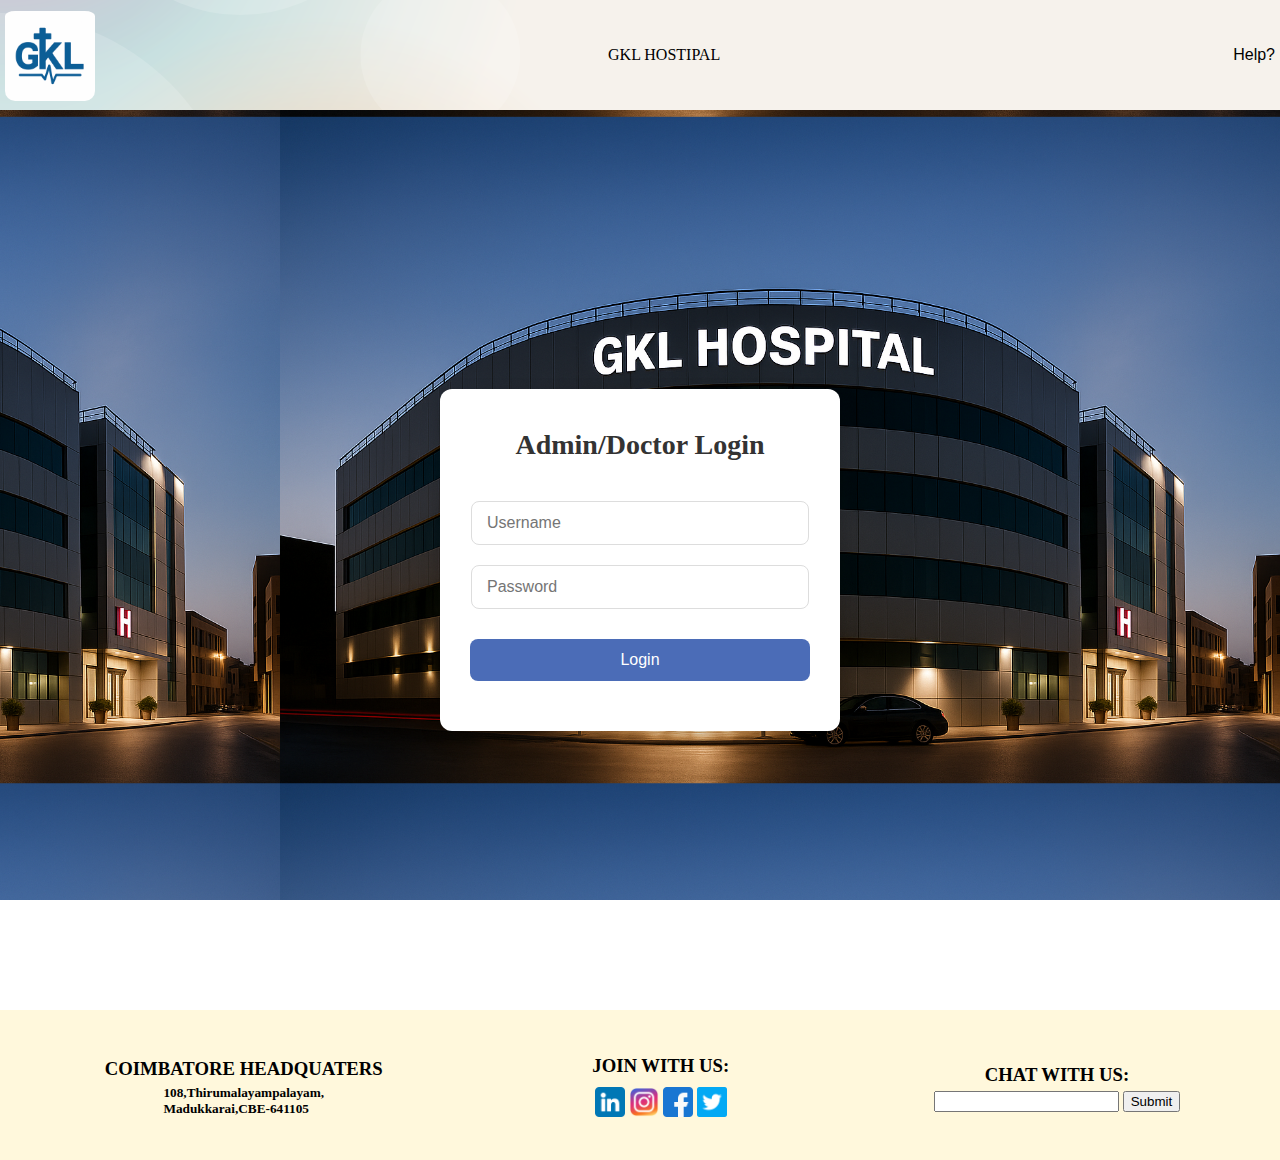
<file: index.html>
<!DOCTYPE html>
<html lang="en">

<head>
    <meta charset="UTF-8">
    <meta name="viewport" content="width=device-width, initial-scale=1.0">
    <title>Login page</title>
    <link rel="shortcut icon" href="./images/login.png" type="image/x-icon">
    <link rel="stylesheet" href="index.css">
    <script src="./index.js">
    </script>

</head>

<body>
    <header>
        <section>
            <div id="navbar">
                <img src="./images/prapthi-clinic.ico" alt="logo" />
            </div>
            <p>GKL HOSTIPAL</p>
            <a href="">Help?</a>
            </div>
        </section>
    </header>
    <main class="main">
        <div class="container">
            <div class="login-form">
                <h1>Admin/Doctor Login</h1>
                <h4 id="message"></h4>
                <form>
                    <input type="text" id="usernames" name="username" placeholder="Username">
                    <input type="password" id="passwords" name="password" placeholder="Password">
                    <input type="button" onclick="log()" id="button" value="Login">
                </form>
            </div>
        </div>
    </main>
    <footer>
        <div>
            <h3>COIMBATORE HEADQUATERS</h3>
            <h5>108,Thirumalayampalayam, <br>
                Madukkarai,CBE-641105</h5>
        </div>
        <div class="join">
            <h3>JOIN WITH US:</h3>
            <div>
                <a href="linked in"><img src="./images/linkedin.png" alt="linked in"></a>
                <a href="instagram"><img src="./images/instagram.png" alt="instagram"></a>
                <a href="facebook"><img src="./images/facebook.png" alt="facebook"></a>
                <a href="twiter"><img src="./images/twitter.png" alt="twiter"></a>
            </div>
        </div>
        <div>
            <h3>CHAT WITH US:</h3>
            <input type="text">
            <button type="button">Submit</button>
        </div>
    </footer>
</body>
<script>
    function add() { document.querySelector('.add').style.display = 'block'; }
    function sub() { document.querySelector('.add').style.display = 'none'; }
    function back() { document.querySelector('.add').style.display = 'none'; }
</script>
</html>
</file>
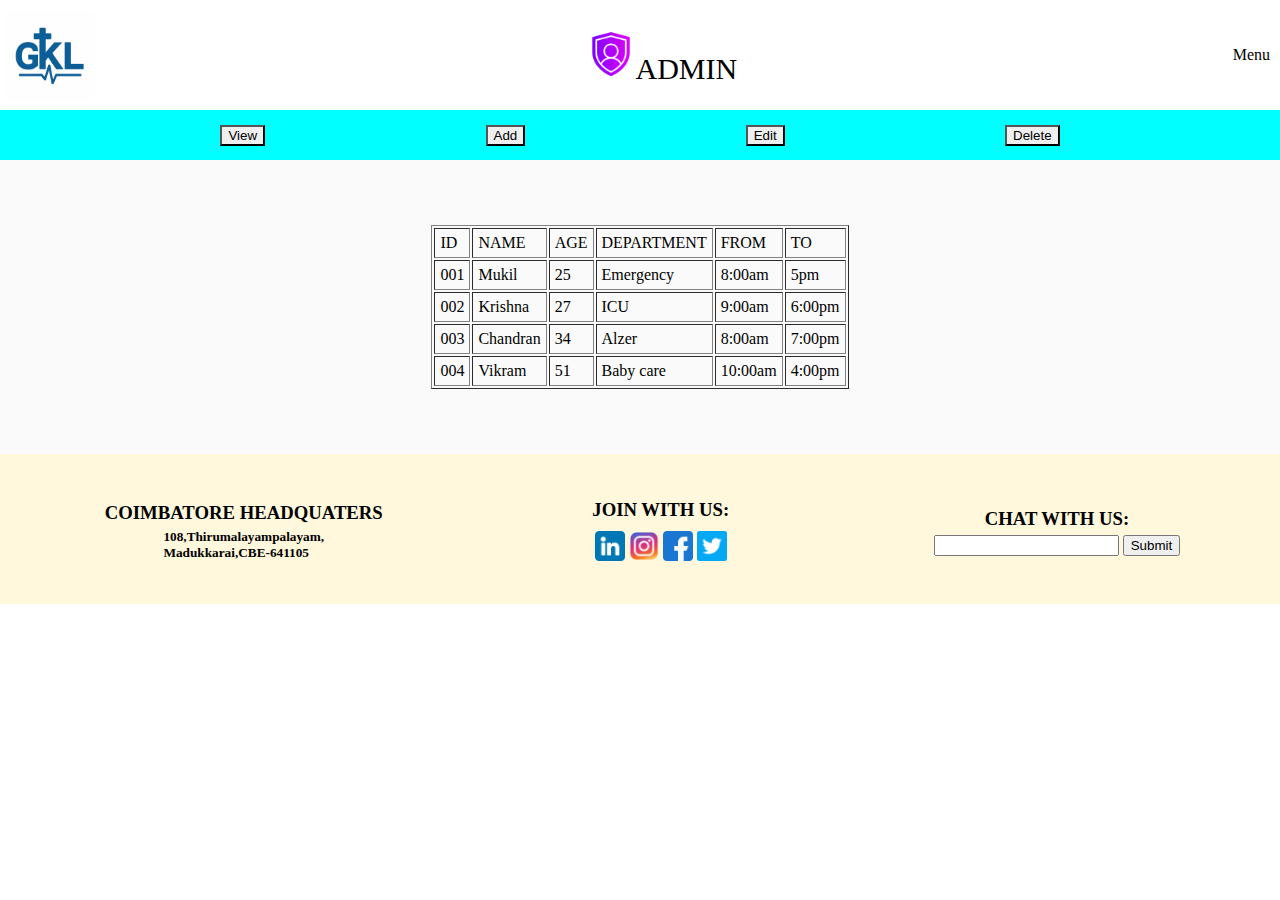
<file: Admin_page/admin.html>
<!DOCTYPE html>
<html lang="en">

<head>
    <meta charset="UTF-8">
    <meta name="viewport" content="width=device-width, initial-scale=1.0">
    <title>Admin page</title>
    <link rel="stylesheet" href="admin.css">
    <link rel="shortcut icon" href="../images/protection.png" type="image/x-icon/gif">
</head>

<body>
    <header>
        <section>
            <div id="navbar">
                <img src="../images/prapthi-clinic.ico" alt="logo" />
            </div>

            <p><img class="security" src="../images/protection.png" alt="security">ADMIN</p>
            
            <div>
                <a href="">Menu 
                    <ul class="dropdown">
                        <li><a href="../Doctor's_page/doctor.html">Doctors details</a></li>
                        <li><a href="../Nurse_page/nurse.html">Nurse details</a></li>
                        <li><a href="">Resepection details</a></li>
                        <li><a href="#">Department</a></li>
                        
                    </ul> 
                </a>
            </div>
            </div>
        </section>
    </header>
    <div class="buttons">
        <div><input type="button" value="View"></div>
        <div><input type="button" value="Add" onclick="add()"></div>
        <div><input type="button" value="Edit"></div>
        <div><input type="button" value="Delete"></div>
    </div>

    <!-- displaying table -->
    <div class="table_cointainer">
        <table border="1px">
            <tr>
                <td>ID</td>
                <td>NAME</td>
                <td>AGE</td>
                <td>DEPARTMENT</td>
                <td>FROM</td>
                <td>TO</td>
            </tr>
            <tr>
                <td>001</td>
                <td>Mukil</td>
                <td>25</td>
                <td>Emergency</td>
                <td>8:00am</td>
                <td>5pm</td>
            </tr>
            <tr>
                <td>002</td>
                <td>Krishna</td>
                <td>27</td>
                <td>ICU</td>
                <td>9:00am</td>
                <td>6:00pm</td>
            </tr>
            <tr>
                <td>003</td>
                <td>Chandran</td>
                <td>34</td>
                <td>Alzer</td>
                <td>8:00am</td>
                <td>7:00pm</td>
            </tr>
            <tr>
                <td>004</td>
                <td>Vikram</td>
                <td>51</td>
                <td>Baby care</td>
                <td>10:00am</td>
                <td>4:00pm</td>
            </tr>
        </table>
    </div>

    <!-- detail collecting table -->
    <div class="add">
        <table>
            <tr>
                <td><label for="id">ID</label></td>
                <td><input type="number" id=""></td>
            </tr>
            <tr>
                <td><label for="name">Name</label></td>
                <td><input type="text" name="" id=""></td>
            </tr>
            <tr>
                <td><label for="age">Age</label></td>
                <td><input type="number"></td>
            </tr>
            <tr>
                <td><label for="dept">Dept</label></td>
                <td><input type="text"></td>
            </tr>
            <tr>
                <td><label for="from">From</label></td>
                <td><input type="time"></td>
            </tr>
            <tr>
                <td><label for="to">To</label></td>
                <td><input type="time"></td>
            </tr>
            <tr>

                <td>
                    <button class="suback" type="submit" onclick="sub()">Submit</button>
                </td>
                <td>
                    <button class="suback" type="submit" onclick="back()">Back</button>
                </td>
            </tr>
        </table>
    </div>
    <footer>
        <div>
            <h3>COIMBATORE HEADQUATERS</h3>
            <h5>108,Thirumalayampalayam, <br>
                Madukkarai,CBE-641105</h5>
        </div>
        <div class="join">
            <h3>JOIN WITH US:</h3>
            <div>
                <a href="linked in"><img src="../images/linkedin.png" alt="linked in"></a>
                <a href="instagram"><img src="../images/instagram.png" alt="instagram"></a>
                <a href="facebook"><img src="../images/facebook.png" alt="facebook"></a>
                <a href="twiter"><img src="../images/twitter.png" alt="twiter"></a>
            </div>
        </div>
        <div>
            <h3>CHAT WITH US:</h3>
            <input type="text">
            <button type="button">Submit</button>
        </div>
    </footer>

</body>
<script>
    function add() { document.querySelector('.add').style.display = 'block'; }
    function sub() { document.querySelector('.add').style.display = 'none'; }
    function back() { document.querySelector('.add').style.display = 'none'; }
</script>
</html>
</file>
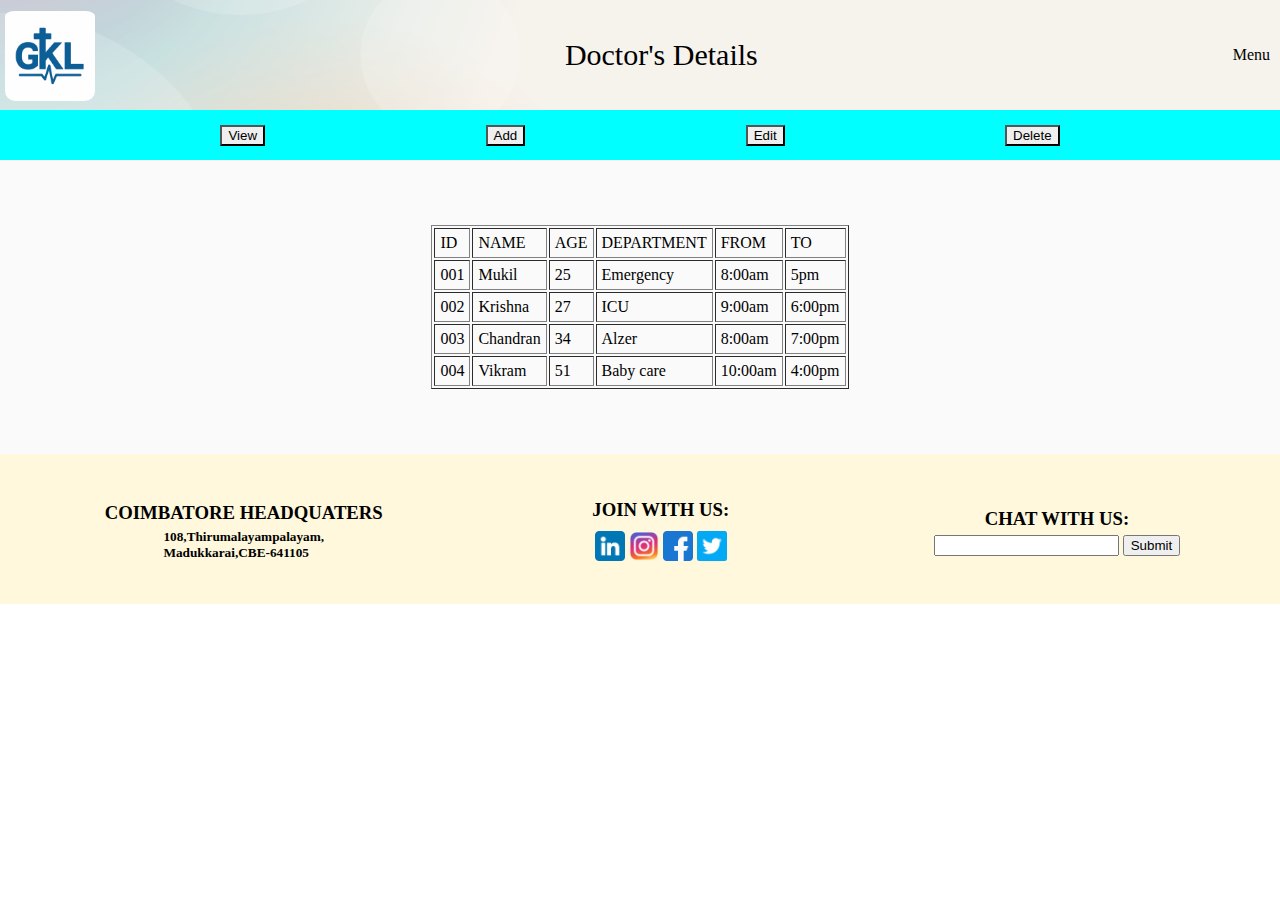
<file: Doctor's_page/doctor.html>
<!DOCTYPE html>
<html lang="en">

<head>
    <meta charset="UTF-8">
    <meta name="viewport" content="width=device-width, initial-scale=1.0">
    <title>Doctor page</title>
    <link rel="stylesheet" href="doctor.css">
    <link rel="shortcut icon" href="../images/doctor.png" type="image/x-icon">
</head>

<body>
    <header>
        <section>
            <div id="navbar">
                <img src="../images/prapthi-clinic.ico" alt="logo" />
            </div>
            <p>Doctor's Details</p>
            <div>
                <a href="">Menu 
                    <ul class="dropdown">
                        <li><a href="../Nurse_page/nurse.html">Nurse details</a></li>
                        <li><a href="">Resepection details</a></li>
                        <li><a href="">Department</a></li>
                    </ul> 
                </a>
            </div>
            </div>
        </section>
    </header>
    <div class="buttons">
        <div><input type="button" value="View"></div>
        <div><input type="button" value="Add" onclick="add()"></div>
        <div><input type="button" value="Edit"></div>
        <div><input type="button" value="Delete"></div>
    </div>

    <!-- displaying table -->
    <div class="table_cointainer">
        <table border="1px">
            <tr>
                <td>ID</td>
                <td>NAME</td>
                <td>AGE</td>
                <td>DEPARTMENT</td>
                <td>FROM</td>
                <td>TO</td>
            </tr>
            <tr>
                <td>001</td>
                <td>Mukil</td>
                <td>25</td>
                <td>Emergency</td>
                <td>8:00am</td>
                <td>5pm</td>
            </tr>
            <tr>
                <td>002</td>
                <td>Krishna</td>
                <td>27</td>
                <td>ICU</td>
                <td>9:00am</td>
                <td>6:00pm</td>
            </tr>
            <tr>
                <td>003</td>
                <td>Chandran</td>
                <td>34</td>
                <td>Alzer</td>
                <td>8:00am</td>
                <td>7:00pm</td>
            </tr>
            <tr>
                <td>004</td>
                <td>Vikram</td>
                <td>51</td>
                <td>Baby care</td>
                <td>10:00am</td>
                <td>4:00pm</td>
            </tr>
        </table>
    </div>

    <!-- detail collecting table -->
    <div class="add">
        <table>
            <tr>
                <td><label for="id">ID</label></td>
                <td><input type="number" id=""></td>
            </tr>
            <tr>
                <td><label for="name">Name</label></td>
                <td><input type="text" name="" id=""></td>
            </tr>
            <tr>
                <td><label for="age">Age</label></td>
                <td><input type="number"></td>
            </tr>
            <tr>
                <td><label for="dept">Dept</label></td>
                <td><input type="text"></td>
            </tr>
            <tr>
                <td><label for="from">From</label></td>
                <td><input type="time"></td>
            </tr>
            <tr>
                <td><label for="to">To</label></td>
                <td><input type="time"></td>
            </tr>
            <tr>

                <td>
                    <button class="suback" type="submit" onclick="sub()">Submit</button>
                </td>
                <td>
                    <button class="suback" type="submit" onclick="back()">Back</button>
                </td>
            </tr>
        </table>
    </div>
    <footer>
        <div>
            <h3>COIMBATORE HEADQUATERS</h3>
            <h5>108,Thirumalayampalayam, <br>
                Madukkarai,CBE-641105</h5>
        </div>
        <div class="join">
            <h3>JOIN WITH US:</h3>
            <div>
                <a href="linked in"><img src="../images/linkedin.png" alt="linked in"></a>
                <a href="instagram"><img src="../images/instagram.png" alt="instagram"></a>
                <a href="facebook"><img src="../images/facebook.png" alt="facebook"></a>
                <a href="twiter"><img src="../images/twitter.png" alt="twiter"></a>
            </div>
        </div>
        <div>
            <h3>CHAT WITH US:</h3>
            <input type="text">
            <button type="button">Submit</button>
        </div>
    </footer>
</body>
<script>
    function add() { document.querySelector('.add').style.display = 'block'; }
    function sub() { document.querySelector('.add').style.display = 'none'; }
    function back() { document.querySelector('.add').style.display = 'none'; }
</script>

</html>
</file>
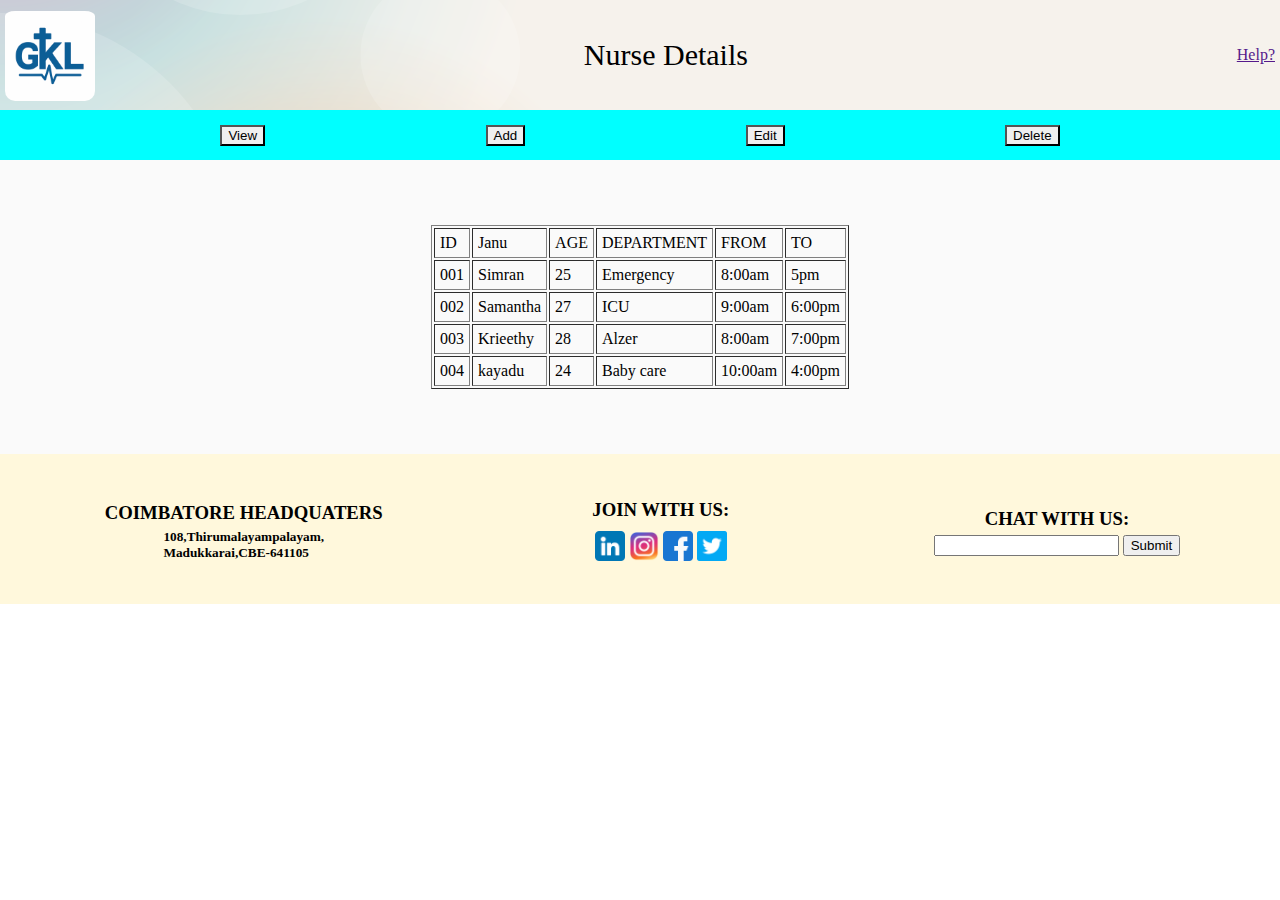
<file: Nurse_page/nurse.html>
<!DOCTYPE html>
<html lang="en">

<head>
    <meta charset="UTF-8">
    <meta name="viewport" content="width=device-width, initial-scale=1.0">
    <title>Nurse page</title>
    <link rel="stylesheet" href="nurse.css">
    <link rel="shortcut icon" href="../images/nurse.png" type="image/x-icon">
</head>

<body>
    <header>
        <section>
            <div id="navbar">
                <img src="../images/prapthi-clinic.ico" alt="logo" />
            </div>
            <p>Nurse Details</p>
            <a href="">Help?</a>
            </div>
        </section>
    </header>
    <div class="buttons">
        <div><input type="button" value="View"></div>
        <div><input type="button" value="Add" onclick="add()"></div>
        <div><input type="button" value="Edit"></div>
        <div><input type="button" value="Delete"></div>
    </div>

    <!-- displaying table -->
    <div class="table_cointainer">
        <table border="1px">
            <tr>
                <td>ID</td>
                <td>Janu</td>
                <td>AGE</td>
                <td>DEPARTMENT</td>
                <td>FROM</td>
                <td>TO</td>
            </tr>
            <tr>
                <td>001</td>
                <td>Simran</td>
                <td>25</td>
                <td>Emergency</td>
                <td>8:00am</td>
                <td>5pm</td>
            </tr>
            <tr>
                <td>002</td>
                <td>Samantha</td>
                <td>27</td>
                <td>ICU</td>
                <td>9:00am</td>
                <td>6:00pm</td>
            </tr>
            <tr>
                <td>003</td>
                <td>Krieethy</td>
                <td>28</td>
                <td>Alzer</td>
                <td>8:00am</td>
                <td>7:00pm</td>
            </tr>
            <tr>
                <td>004</td>
                <td>kayadu</td>
                <td>24</td>
                <td>Baby care</td>
                <td>10:00am</td>
                <td>4:00pm</td>
            </tr>
        </table>
    </div>

    <!-- detail collecting table -->
    <div class="add">
        <table>
            <tr>
                <td><label for="id">ID</label></td>
                <td><input type="number" id=""></td>
            </tr>
            <tr>
                <td><label for="name">Name</label></td>
                <td><input type="text" name="" id=""></td>
            </tr>
            <tr>
                <td><label for="age">Age</label></td>
                <td><input type="number"></td>
            </tr>
            <tr>
                <td><label for="dept">Dept</label></td>
                <td><input type="text"></td>
            </tr>
            <tr>
                <td><label for="from">From</label></td>
                <td><input type="time"></td>
            </tr>
            <tr>
                <td><label for="to">To</label></td>
                <td><input type="time"></td>
            </tr>
            <tr>
                
                <td >
                    <button class="suback" type="submit" onclick="sub()">Submit</button>
                </td>
                <td>
                    <button class="suback" type="submit" onclick="back()">Back</button>
                </td>
            </tr>
        </table>
    </div>
    <footer>
        <div>
            <h3>COIMBATORE HEADQUATERS</h3>
            <h5>108,Thirumalayampalayam, <br> 
                Madukkarai,CBE-641105</h5>
        </div>
        <div class="join">
            <h3>JOIN WITH US:</h3>
            <div>
                <a href="linked in"><img src="../images/linkedin.png" alt="linked in"></a>
                <a href="instagram"><img src="../images/instagram.png" alt="instagram"></a>
                <a href="facebook"><img src="../images/facebook.png" alt="facebook"></a>
                <a href="twiter"><img src="../images/twitter.png" alt="twiter"></a>
            </div>
        </div>
        <div>
            <h3>CHAT WITH US:</h3>
            <input type="text"> 
            <button type="button">Submit</button>
        </div>
    </footer>
</body>
</html>
</file>
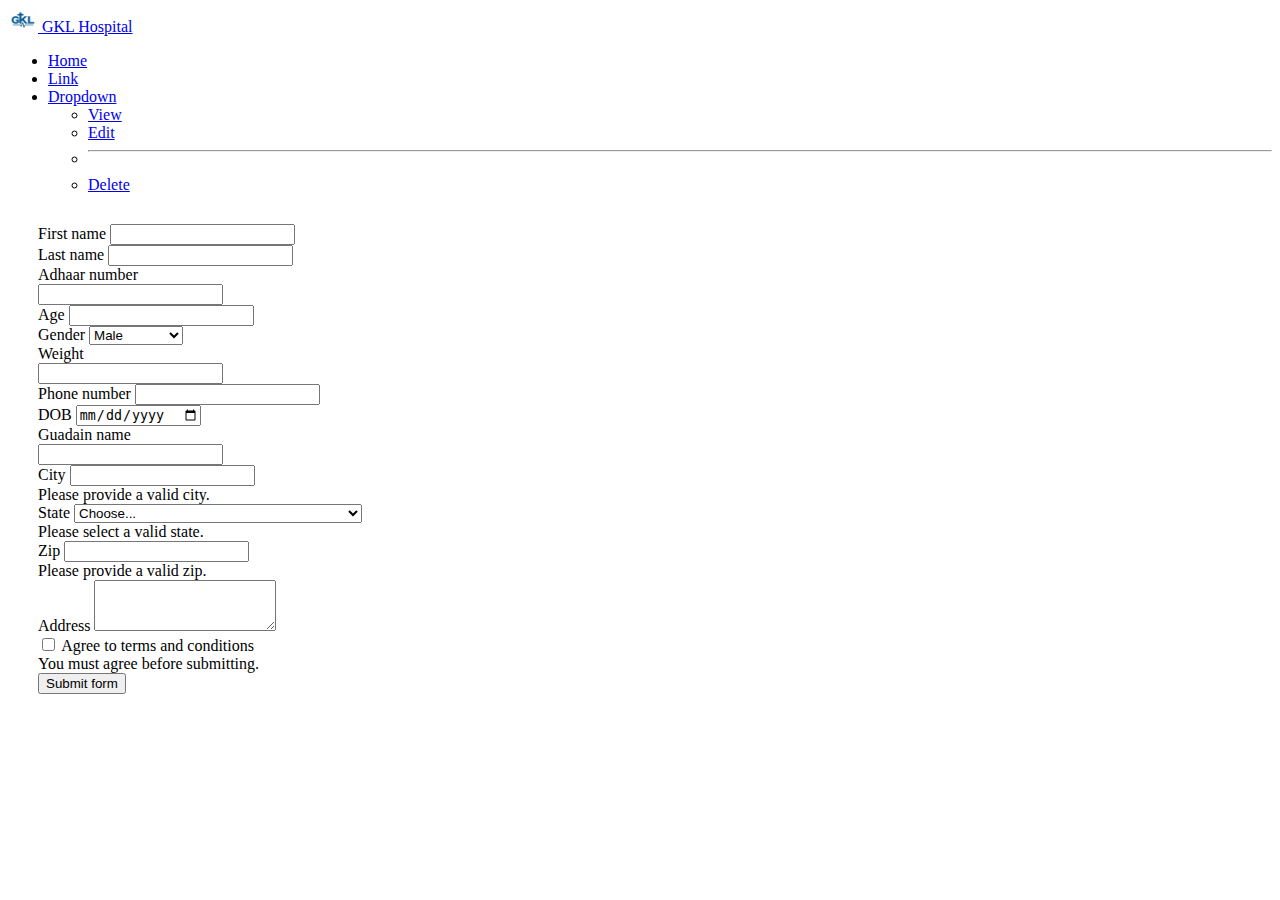
<file: Reception_page/reseption.html>
<!DOCTYPE html>
<html lang="en">

<head>
    <meta charset="UTF-8">
    <meta name="viewport" content="width=device-width, initial-scale=1.0">
    <title>Document</title>
    <link rel="stylesheet" href="reseption.css">
    <link href="https://cdn.jsdelivr.net/npm/bootstrap@5.3.6/dist/css/bootstrap.min.css" rel="stylesheet"
        integrity="sha384-4Q6Gf2aSP4eDXB8Miphtr37CMZZQ5oXLH2yaXMJ2w8e2ZtHTl7GptT4jmndRuHDT" crossorigin="anonymous">
    <script src="https://cdn.jsdelivr.net/npm/bootstrap@5.3.6/dist/js/bootstrap.bundle.min.js"
        integrity="sha384-j1CDi7MgGQ12Z7Qab0qlWQ/Qqz24Gc6BM0thvEMVjHnfYGF0rmFCozFSxQBxwHKO"
        crossorigin="anonymous"></script>
</head>

<body>
    <header>
        <nav class="navbar navbar-expand-lg bg-body-tertiary">
            <nav class="navbar bg-body-tertiary">
                <div class="container-fluid">
                    <a class="navbar-brand" href="#">
                        <img src="../images/prapthi-clinic.ico" alt="Logo" width="30" height="24"
                            class="d-inline-block align-text-top">
                        GKL Hospital
                    </a>
                </div>
            </nav>
            <div class="collapse navbar-collapse" id="navbarSupportedContent">
                <ul class="navbar-nav me-auto mb-2 mb-lg-0">
                    <li class="nav-item">
                        <a class="nav-link active" aria-current="page" href="#">Home</a>
                    </li>
                    <li class="nav-item">
                        <a class="nav-link" href="#">Link</a>
                    </li>
                    <li class="nav-item dropdown">
                        <a class="nav-link dropdown-toggle" href="#" role="button" data-bs-toggle="dropdown"
                            aria-expanded="false">
                            Dropdown
                        </a>
                        <ul class="dropdown-menu">
                            <li><a class="dropdown-item" href="#">View </a></li>
                            <li><a class="dropdown-item" href="#">Edit</a></li>
                            <li>
                                <hr class="dropdown-divider">
                            </li>
                            <li><a class="dropdown-item" href="#">Delete</a></li>
                        </ul>
                    </li>

                </ul>
            </div>
            </div>
        </nav>

    </header>
    <!-- forms line 1 -->
    <section>
        <form class="row g-3 needs-validation" novalidate>
            <div class="col-md-4">
                <label for="validationCustom01" class="form-label">First name</label>
                <input type="text" class="form-control" id="validationCustom01" value="" required>

            </div>
            <div class="col-md-4">
                <label for="" class="form-label">Last name</label>
                <input type="text" class="form-control" id="" value="" required>

            </div>
            <div class="col-md-4">
                <label for="Adhaar" class="form-label">Adhaar number</label>
                <div class="input-group has-validation">
                    <input type="number" class="form-control" id="" aria-describedby="inputGroupPrepend" required>

                </div>
            </div>
            <!-- form line 2 -->
            <div class="col-md-4">
                <label for="" class="form-label">Age</label>
                <input type="text" class="form-control" id="" value="" required>

            </div>
            <div class="col-md-4">
                <label for="" class="form-label">Gender</label>
                <select name="gender" class="form-control" id="">
                    <option value="male">Male</option>
                    <option value="female">Female</option>
                    <option value="transgender">transgender</option>
                </select>
            </div>
            <div class="col-md-4">
                <label for="Adhaar" class="form-label">Weight</label>
                <div class="input-group has-validation">
                    <input type="number" class="form-control" id="#" aria-describedby="inputGroupPrepend" required>

                </div>
            </div>

            <!-- forms line 3 -->
            <div class="col-md-4">
                <label for="Phone number" class="form-label">Phone number</label>
                <input type="number" class="form-control" id="" value="" required>

            </div>
            <div class="col-md-4">
                <label for="Age" class="form-label">DOB</label>
                <input type="date" class="form-control" id="" value="" required>

            </div>
            <div class="col-md-4">
                <label for="Adhaar" class="form-label">Guadain name</label>
                <div class="input-group has-validation">
                    <input type="text" class="form-control" id="" aria-describedby="inputGroupPrepend" required>

                </div>
            </div>
            <div class="col-md-6">
                <label for="" class="form-label">City</label>
                <input type="text" class="form-control" id="" required>
                <div class="invalid-feedback">
                    Please provide a valid city.
                </div>
            </div>
            <div class="col-md-3">
                <label for="validationCustom04" class="form-label">State</label>
                <select class="form-select" id="validationCustom04" required>
                    <option selected disabled value="">Choose...</option>
                    <option value="Tamil Nadu">Tamil Nadu</option>
                    <option value="Andhra Pradesh">Andhra Pradesh</option>
                    <option value="Arunachal Pradesh">Arunachal Pradesh</option>
                    <option value="Assam">Assam</option>
                    <option value="Bihar">Bihar</option>
                    <option value="Chhattisgarh">Chhattisgarh</option>
                    <option value="Goa">Goa</option>
                    <option value="Gujarat">Gujarat</option>
                    <option value="Haryana">Haryana</option>
                    <option value="Himachal Pradesh">Himachal Pradesh</option>
                    <option value="Jharkhand">Jharkhand</option>
                    <option value="Karnataka">Karnataka</option>
                    <option value="Kerala">Kerala</option>
                    <option value="Madhya Pradesh">Madhya Pradesh</option>
                    <option value="Maharashtra">Maharashtra</option>
                    <option value="Manipur">Manipur</option>
                    <option value="Meghalaya">Meghalaya</option>
                    <option value="Mizoram">Mizoram</option>
                    <option value="Nagaland">Nagaland</option>
                    <option value="Odisha">Odisha</option>
                    <option value="Punjab">Punjab</option>
                    <option value="Rajasthan">Rajasthan</option>
                    <option value="Sikkim">Sikkim</option>
                    <option value="Telangana">Telangana</option>
                    <option value="Tripura">Tripura</option>
                    <option value="Uttar Pradesh">Uttar Pradesh</option>
                    <option value="Uttarakhand">Uttarakhand</option>
                    <option value="West Bengal">West Bengal</option>
                    <option value="Andaman and Nicobar Islands">Andaman and Nicobar Islands</option>
                    <option value="Chandigarh">Chandigarh</option>
                    <option value="Dadra and Nagar Haveli and Daman and Diu">Dadra and Nagar Haveli and Daman and Diu
                    </option>
                    <option value="Delhi">Delhi</option>
                    <option value="Jammu and Kashmir">Jammu and Kashmir</option>
                    <option value="Ladakh">Ladakh</option>
                    <option value="Lakshadweep">Lakshadweep</option>
                    <option value="Puducherry">Puducherry</option>
                </select>
                <div class="invalid-feedback">
                    Please select a valid state.
                </div>
            </div>
            <div class="col-md-3">
                <label for="" class="form-label">Zip</label>
                <input type="text" class="form-control" id="" required>
                <div class="invalid-feedback">
                    Please provide a valid zip.
                </div>
            </div>
            <div class="mb-3">
                <label for="" class="form-label">Address</label>
                <textarea class="form-control" id="" rows="3"></textarea>
            </div>
            <div class="col-12">
                <div class="form-check">
                    <input class="form-check-input" type="checkbox" value="" id="" required>
                    <label class="form-check-label" for="">
                        Agree to terms and conditions
                    </label>
                    <div class="invalid-feedback">
                        You must agree before submitting.
                    </div>
                </div>

            </div>
            <div class="col-12">
                <button class="btn btn-primary" type="submit">Submit form</button>
            </div>

        </form>

    </section>
</body>
<script>
    <script>
        document.addEventListener("DOMContentLoaded", function () {
    const inputs = document.querySelectorAll("input, select, textarea");

    inputs.forEach((input, index) => {
            input.addEventListener("keydown", function (event) {
                if (event.key === "Enter") {
                    event.preventDefault(); // Stop form submission

                    let next = index + 1;

                    while (next < inputs.length && (inputs[next].disabled || inputs[next].type === "hidden")) {
                        next++;
                    }

                    if (next < inputs.length) {
                        inputs[next].focus();
                    }
                }
            });
    });
  });
</script>
</script>
</html>
</file>
<file: index.css>
* {
    margin: 0px;
  }
  
  section {
    position: sticky;
    top: 0%;
    background-color: rgb(122, 122, 137);
    height: 100px;
    display: flex;
    align-items: center;
    justify-content: space-between;
    padding: 5px;
  
  }
  
  img {
    height: 90px;
    width: auto;
    padding-top: 5px;
    border-radius: 10px;
  }
  .container {
    width: 100%;
    max-width: 400px;
    padding: 20px;
}

.login-form {
    background-color: #fff;
    padding: 40px 30px;
    border-radius: 12px;
    box-shadow: 0 8px 20px rgba(0, 0, 0, 0.2);
    text-align: center;
}

.login-form h1 {
    margin-bottom: 30px;
    font-size: 28px;
    color: #333;
}

.login-form input {
    width: 90%;
    padding: 12px 15px;
    margin: 10px 0;
    border: 1px solid #ddd;
    border-radius: 8px;
    font-size: 16px;
  }

.login-form input:focus {
    border-color: #4b6cb7;
    outline: none;
}

#button {
    width: 100%;
    padding: 12px;
    margin-top: 20px;
    background-color: #4b6cb7;
    color: #fff;
    border: none;
    border-radius: 8px;
    font-size: 16px;
    cursor:pointer;
}

.main {
    display: flex;
    justify-content: center;
    align-items: center;
    height: 100vh;
    background-image: url(../images/ChatGPT\ Image\ May\ 9\,\ 2025\,\ 12_24_09\ PM.png);
    background-size:1000px;
    background-position:right;
    background-attachment: fixed;
}
  
  .login-form a {
    color: #4b6cb7;
    text-decoration: none;
    font-size: 14px;
}
header section a {
  text-decoration: none;
  color: black;
  font-family: "Ubuntu", sans-serif;
  font-weight: 400;
  font-style: normal;
}
section{
  background-image: url(../images/Beige\ Gradient\ Modern\ Personal\ LinkedIn\ Banner.png);
  background-position: left ;
}
footer {
    height: 150px;
    width: auto;
    background-color: cornsilk;
    display: flex;
    justify-content: space-around;
    align-items: center;
}

footer div {
    justify-items: center;
}
footer div h3 {
    padding: 5px;
}
footer div a img {
    height: 30px;
    width: 30px;
    border-radius: 0%;
}
</file>
<file: Admin_page/admin.css>
* {
    margin: 0%;
}

section {
    position: sticky;
    top: 0%;
    background-color: rgb(122, 122, 137);
    height: 100px;
    display: flex;
    align-items: center;
    justify-content: space-between;
    padding: 5px;
  background-image: url(../images/Blue\ Banner.png);
}

header section div a {
    margin: 0px 5px;
    display: block;
    right: 0px;
    text-decoration: none;
    color: black;

}
header section p {
    font-size: 30px;
    font-style: initial;
    font-weight: 500;
}
header section div .dropdown{
    position: absolute;
    right: 0px;
    display: none;
    list-style-type: none;
    text-align: right;
}
header section div .dropdown li {
  margin: 10px 5px;
  background-color: rgb(86, 60, 60);
}

header section div .dropdown li {
  margin: 10px 5px;
  background-color: rgb(197, 152, 152);
}

header section div .dropdown li a {
 color: white;
}
header section div .dropdown li a:hover {
 color: rgb(0, 0, 0);
}

header section div:hover .dropdown {
    display: block;    
}
img {
    height: 90px;
    width: auto;
    padding-top: 5px;
    border-radius: 10px;
}

.buttons {
    background-color: cyan;
    height: 50px;
    align-items: center;
    justify-content: space-evenly;
    display: flex;
}

.buttons div input {
    cursor: pointer;
    border-radius: 0%;
    transition-duration: 3ms;
}

.buttons div input:hover {
    cursor: pointer;
    color: white;
    background-color: rgb(70, 44, 44);
    border-radius: 3px;
    box-shadow: 2px 4px 5px skyblue;
}

.table_cointainer {
    background-color: rgb(250, 250, 250);
    height: auto;
    width: auto;
    padding: 65px 0px;
    align-content: center;
    justify-items: center;
}

table td {
    padding: 5px;
}

.add {
    display: none;
    padding: 20px;
    justify-items: center;
    background-image: url("../images/adding.png");
    background-size: contain;
    background-repeat: no-repeat;
    background-position: center;
    background-color: rgb(252, 250, 246);
}

.suback:hover {
    background-color: rgb(213, 11, 11);
    color: white;
    border-radius: 5px;
    box-shadow: 0px 1px 3px black;
}

footer {
    height: 150px;
    width: auto;
    background-color: cornsilk;
    display: flex;
    justify-content: space-around;
    align-items: center;
}

footer div {
    justify-items: center;
}
footer div h3 {
    padding: 5px;
}
footer div a img {
    height: 30px;
    width: 30px;
    border-radius: 0%;
}
.security{
    height: 50px;
    width: auto;
}
</file>
<file: Doctor's_page/doctor.css>
* {
    margin: 0%;
}

section {
    position: sticky;
    top: 0%;
    background-color: rgb(122, 122, 137);
    height: 100px;
    display: flex;
    align-items: center;
    justify-content: space-between;
    padding: 5px;
  background-image: url(../images/Beige\ Gradient\ Modern\ Personal\ LinkedIn\ Banner.png);
  background-position: left ;
}

header section div a {
    margin: 0px 5px;
    display: block;
    right: 0px;
    text-decoration: none;
    color: black;

}
header section p {
    font-size: 30px;
    font-style: initial;
    font-weight: 500;
}
header section div .dropdown{
    position: absolute;
    right: 0px;
    display: none;
    list-style-type: none;
    text-align: right;
}
header section div .dropdown li {
  margin: 10px 5px;
  background-color: rgb(86, 60, 60);
}

header section div .dropdown li {
  margin: 10px 5px;
  background-color: rgb(197, 152, 152);
}

header section div .dropdown li a {
 color: white;
}
header section div .dropdown li a:hover {
 color: rgb(0, 0, 0);
}

header section div:hover .dropdown {
    display: block;    
}
img {
    height: 90px;
    width: auto;
    padding-top: 5px;
    border-radius: 10px;
}

.buttons {
    background-color: cyan;
    height: 50px;
    align-items: center;
    justify-content: space-evenly;
    display: flex;
}

.buttons div input {
    cursor: pointer;
    border-radius: 0%;
    transition-duration: 3ms;
}

.buttons div input:hover {
    cursor: pointer;
    color: white;
    background-color: rgb(70, 44, 44);
    border-radius: 3px;
    box-shadow: 2px 4px 5px skyblue;
}

.table_cointainer {
    background-color: rgb(250, 250, 250);
    height: auto;
    width: auto;
    padding: 65px 0px;
    align-content: center;
    justify-items: center;
}

table td {
    padding: 5px;
}

.add {
    display: none;
    padding: 20px;
    justify-items: center;
    background-image: url("../images/adding.png");
    background-size: contain;
    background-repeat: no-repeat;
    background-position: center;
    background-color: rgb(252, 250, 246);
}

.suback:hover {
    background-color: rgb(213, 11, 11);
    color: white;
    border-radius: 5px;
    box-shadow: 0px 1px 3px black;
}

footer {
    height: 150px;
    width: auto;
    background-color: cornsilk;
    display: flex;
    justify-content: space-around;
    align-items: center;
}

footer div {
    justify-items: center;
}
footer div h3 {
    padding: 5px;
}
footer div a img {
    height: 30px;
    width: 30px;
    border-radius: 0%;
}
</file>
<file: Nurse_page/nurse.css>
* {
    margin: 0%;
}

section {
    position: sticky;
    top: 0%;
    background-color: rgb(122, 122, 137);
    height: 100px;
    display: flex;
    align-items: center;
    justify-content: space-between;
    padding: 5px;
  background-image: url(../images/Beige\ Gradient\ Modern\ Personal\ LinkedIn\ Banner.png);
  background-position: left ;
}

header section div a {
    margin: 0px 5px;
    display: block;
    text-decoration: none;
    color: black;
}

header section p {
    font-size: 30px;
    font-style: initial;
    font-weight: 500;
}

img {
    height: 90px;
    width: auto;
    padding-top: 5px;
    border-radius: 10px;
}

.buttons {
    background-color: cyan;
    height: 50px;
    align-items: center;
    justify-content: space-evenly;
    display: flex;
}

.buttons div input {
    cursor: pointer;
    border-radius: 0%;
    transition-duration: 3ms;
}

.buttons div input:hover {
    cursor: pointer;
    color: white;
    background-color: rgb(70, 44, 44);
    border-radius: 3px;
    box-shadow: 2px 4px 5px skyblue;
}

.table_cointainer {
    background-color: rgb(250, 250, 250);
    height: auto;
    width: auto;
    padding: 65px 0px;
    align-content: center;
    justify-items: center;
}

table td {
    padding: 5px;
}

.add {
    display: none;
    padding: 20px;
    justify-items: center;
    background-image: url("../images/adding.png");
    background-size: contain;
    background-repeat: no-repeat;
    background-position: center;
    background-color: rgb(252, 250, 246);
}

.suback:hover {
    background-color: rgb(213, 11, 11);
    color: white;
    border-radius: 5px;
    box-shadow: 0px 1px 3px black;
}

footer {
    height: 150px;
    width: auto;
    background-color: cornsilk;
    display: flex;
    justify-content: space-around;
    align-items: center;
}

footer div {
    justify-items: center;
}
footer div h3 {
    padding: 5px;
}
footer div a img {
    height: 30px;
    width: 30px;
    border-radius: 0%;
}
</file>
<file: Reception_page/reseption.css>
section{
    margin: 30px;
}
</file>
